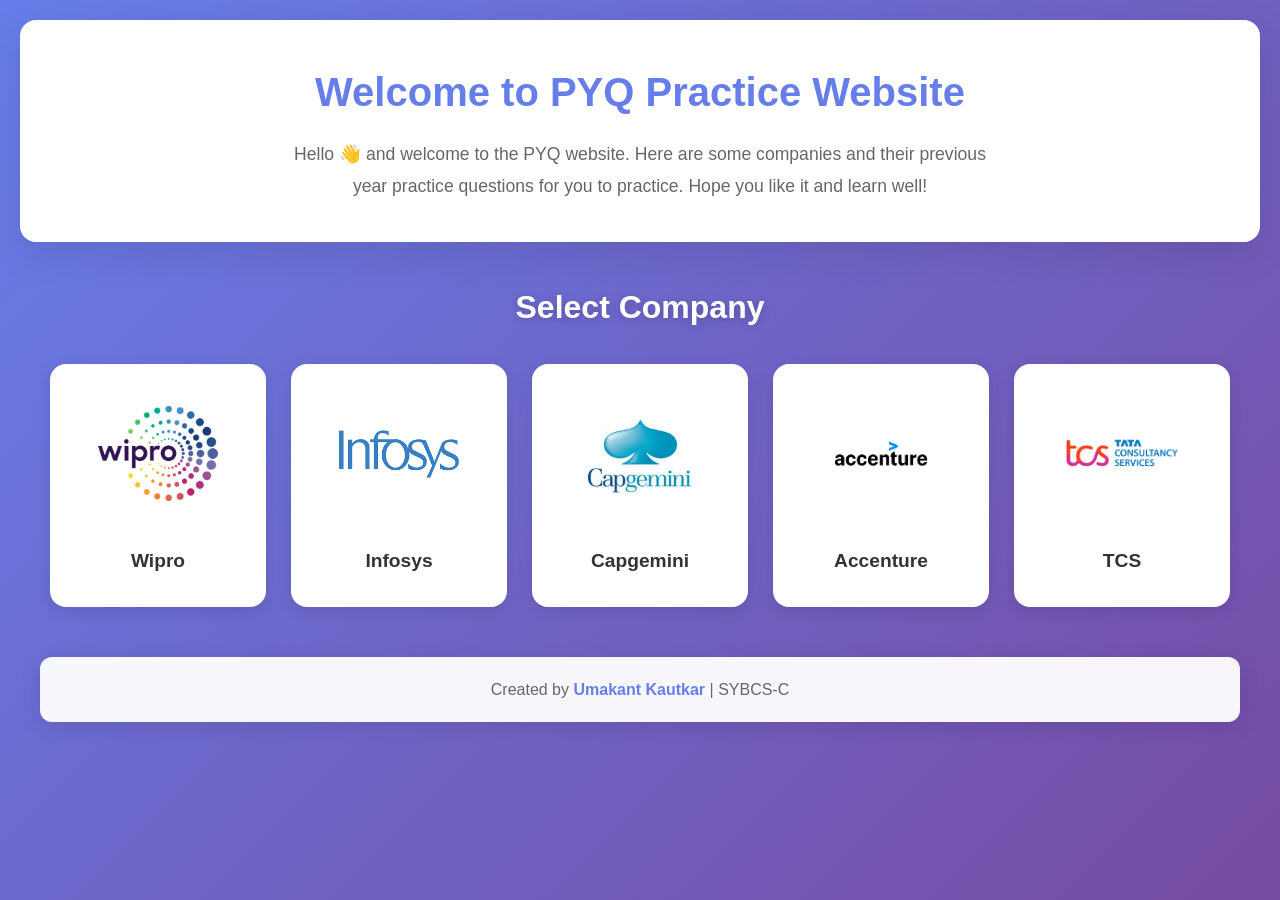
<file: index.html>
<!DOCTYPE html>
<html>
<head>
  <meta charset="UTF-8">
  <meta name="viewport" content="width=device-width, initial-scale=1.0">
  
    <link rel="stylesheet" href="style.css">
</head>
<body>
<header>
  <h1>Welcome to PYQ Practice Website</h1>
  <p class="subtitle">
    Hello 👋 and welcome to the PYQ website.  
    Here are some companies and their previous year practice questions for you to practice.  
    Hope you like it and learn well!
  </p>
</header>

<h2>Select Company</h2>

<div class="grid">
  <div class="box" onclick="chooseCompany('wipro')">
    <img src="Wipro.png">
    <p>Wipro</p>
  </div>

  <div class="box" onclick="chooseCompany('infosys')">
    <img src="infosys.png">
    <p>Infosys</p>
  </div>

  <div class="box" onclick="chooseCompany('capgemini')">
    <img src="capgemini.jpg">
    <p>Capgemini</p>
  </div>

  <div class="box" onclick="chooseCompany('accenture')">
    <img src="accenture.png">
    <p>Accenture</p>
  </div>

  <div class="box" onclick="chooseCompany('tcs')">
    <img src="tcs.png">
    <p>TCS</p>
  </div>
</div>

<footer>
  <p>Created by <b>Umakant Kautkar</b> | SYBCS-C</p>
</footer>

<script src="script.js"></script>
</body>
</html>
</file>
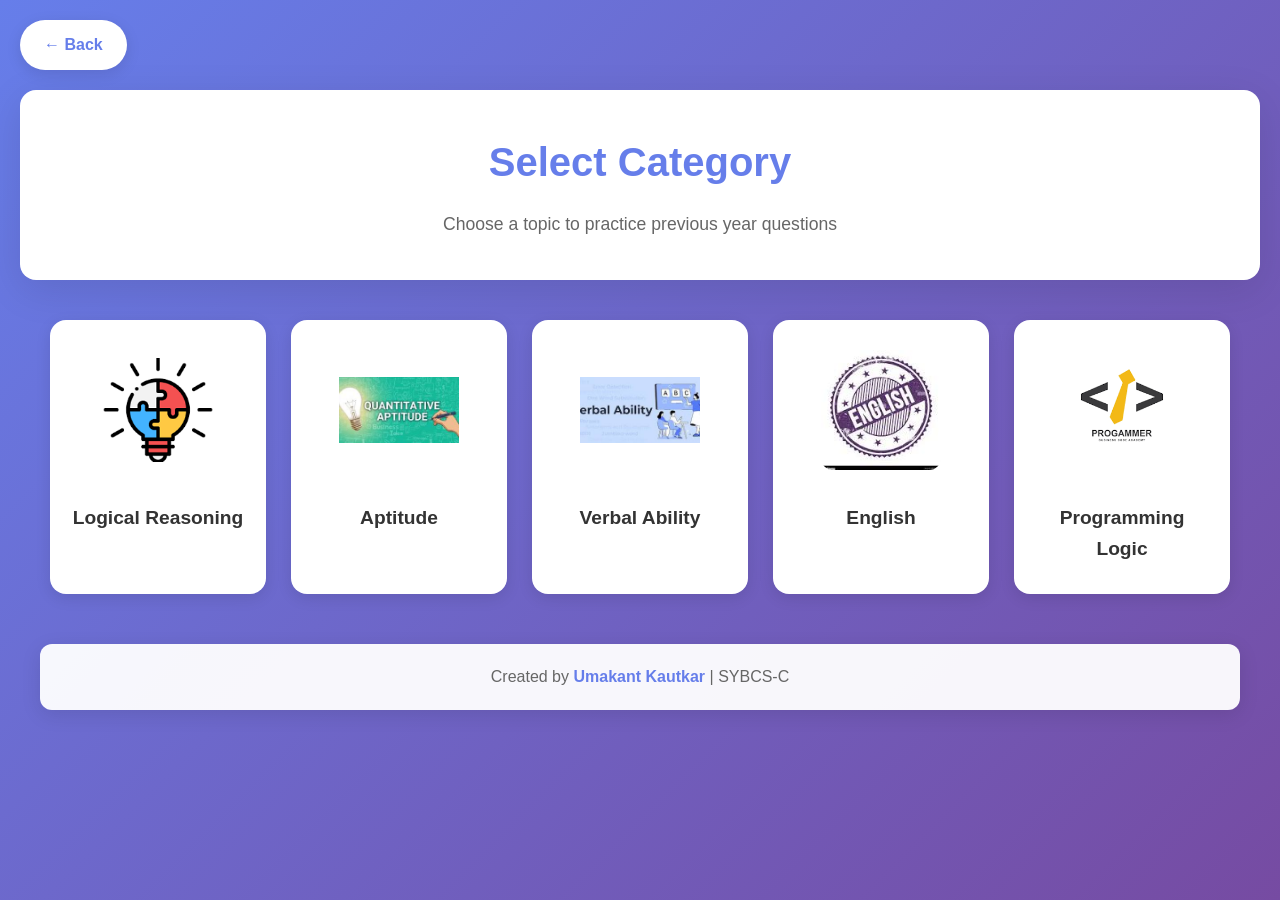
<file: categories.html>
<!DOCTYPE html>
<html lang="en">
<head>
  <title>Select Category</title>
  <meta charset="UTF-8">
  <meta name="viewport" content="width=device-width, initial-scale=1.0">
  <link rel="stylesheet" href="style.css">
</head>

<body>

  <div class="back-btn" onclick="goBack()">&#8592; Back</div>

  <header>
    <h1>Select Category</h1>
    <p class="subtitle">Choose a topic to practice previous year questions</p>
  </header>

  <section class="grid">

    <div class="box" onclick="chooseCategory('reasoning')">
      <img src="logical reasoning.png" alt="Logical Reasoning">
      <p>Logical Reasoning</p>
    </div>

    <div class="box" onclick="chooseCategory('aptitude')">
      <img src="aptitude.jpg" alt="Aptitude">
      <p>Aptitude</p>
    </div>

    <div class="box" onclick="chooseCategory('verbal')">
      <img src="verbal ability.jpg" alt="Verbal Ability">
      <p>Verbal Ability</p>
    </div>

    <div class="box" onclick="chooseCategory('english')">
      <img src="english.jpg" alt="English">
      <p>English</p>
    </div>

    <div class="box" onclick="chooseCategory('programming')">
      <img src="programming logic.png" alt="Programming Logic">
      <p>Programming Logic</p>
    </div>

  </section>

  <footer>
    Created by <b>Umakant Kautkar</b> | SYBCS-C
  </footer>

  <script src="script.js"></script>
</body>
</html>
</file>
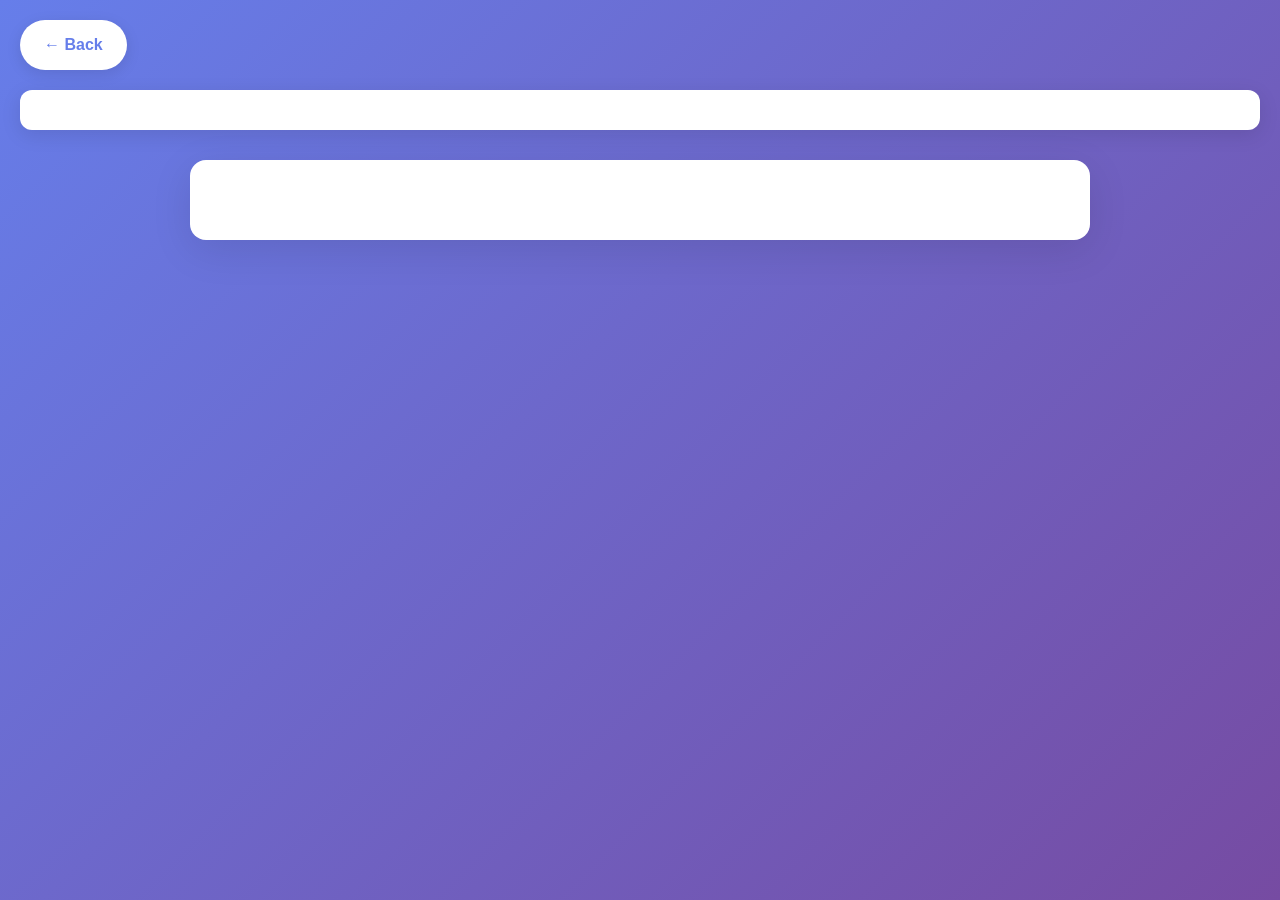
<file: questions.html>
<!DOCTYPE html>
<html>
<head>
  <title>Questions</title>
  <meta name="viewport" content="width=device-width, initial-scale=1.0">

  <link rel="stylesheet" href="style.css">
</head>
<body>
  <div class="back-btn" onclick="goBack()">
  &#8592; Back
</div>


<h2 id="heading"></h2>
<pre id="questions"></pre>
<div id="questions" class="question-area"></div>


<script src="script.js"></script>
</body>
</html>
</file>
<file: style.css>
/* ========== RESET & BASE ========== */
* {
  margin: 0;
  padding: 0;
  box-sizing: border-box;
}

body {
  font-family: -apple-system, BlinkMacSystemFont, 'Segoe UI', Roboto, Oxygen, Ubuntu, Cantarell, sans-serif;
  background: linear-gradient(135deg, #667eea 0%, #764ba2 100%);
  min-height: 100vh;
  padding: 20px;
  color: #333;
  line-height: 1.6;
}

/* ========== HEADER ========== */
header {
  background: white;
  padding: 40px 30px;
  border-radius: 16px;
  box-shadow: 0 10px 40px rgba(0, 0, 0, 0.1);
  margin-bottom: 40px;
  text-align: center;
  animation: fadeInDown 0.6s ease;
}

header h1 {
  font-size: 2.5rem;
  color: #667eea;
  margin-bottom: 15px;
  font-weight: 700;
}

.subtitle {
  font-size: 1.1rem;
  color: #666;
  max-width: 700px;
  margin: 0 auto;
  line-height: 1.8;
}

/* ========== HEADINGS ========== */
h2 {
  color: white;
  font-size: 2rem;
  text-align: center;
  margin-bottom: 30px;
  text-shadow: 0 2px 10px rgba(0, 0, 0, 0.2);
  font-weight: 600;
}

#heading {
  background: white;
  color: #667eea;
  padding: 20px;
  border-radius: 12px;
  box-shadow: 0 5px 20px rgba(0, 0, 0, 0.1);
  margin-bottom: 30px;
}

/* ========== BACK BUTTON ========== */
.back-btn {
  display: inline-block;
  background: white;
  color: #667eea;
  padding: 12px 24px;
  border-radius: 50px;
  margin-bottom: 20px;
  cursor: pointer;
  font-weight: 600;
  font-size: 1rem;
  box-shadow: 0 4px 15px rgba(0, 0, 0, 0.1);
  transition: all 0.3s ease;
}

.back-btn:hover {
  background: #667eea;
  color: white;
  transform: translateX(-5px);
  box-shadow: 0 6px 20px rgba(102, 126, 234, 0.4);
}

/* ========== GRID LAYOUT ========== */
.grid {
  display: grid;
  grid-template-columns: repeat(auto-fit, minmax(200px, 1fr));
  gap: 25px;
  max-width: 1200px;
  margin: 0 auto 50px;
  padding: 0 10px;
}

/* ========== COMPANY/CATEGORY BOXES ========== */
.box {
  background: white;
  border-radius: 16px;
  padding: 30px 20px;
  text-align: center;
  cursor: pointer;
  transition: all 0.3s cubic-bezier(0.4, 0, 0.2, 1);
  box-shadow: 0 4px 15px rgba(0, 0, 0, 0.1);
  position: relative;
  overflow: hidden;
}

.box::before {
  content: '';
  position: absolute;
  top: 0;
  left: 0;
  width: 100%;
  height: 100%;
  background: linear-gradient(135deg, #667eea 0%, #764ba2 100%);
  opacity: 0;
  transition: opacity 0.3s ease;
  z-index: 0;
}

.box:hover::before {
  opacity: 0.1;
}

.box:hover {
  transform: translateY(-10px) scale(1.02);
  box-shadow: 0 15px 40px rgba(102, 126, 234, 0.3);
}

.box img {
  width: 120px;
  height: 120px;
  object-fit: contain;
  margin-bottom: 15px;
  border-radius: 12px;
  position: relative;
  z-index: 1;
  transition: transform 0.3s ease;
}

.box:hover img {
  transform: scale(1.1);
}

.box p {
  font-size: 1.2rem;
  font-weight: 600;
  color: #333;
  position: relative;
  z-index: 1;
  margin-top: 10px;
}

/* ========== QUESTIONS AREA ========== */
.question-area {
  background: white;
  padding: 40px;
  border-radius: 16px;
  box-shadow: 0 10px 40px rgba(0, 0, 0, 0.1);
  max-width: 900px;
  margin: 0 auto 40px;
  line-height: 1.8;
  font-size: 1.05rem;
}

#questions {
  white-space: pre-wrap;
  font-family: 'Segoe UI', Tahoma, Geneva, Verdana, sans-serif;
  color: #444;
}

/* ========== FOOTER ========== */
footer {
  background: rgba(255, 255, 255, 0.95);
  padding: 20px;
  text-align: center;
  border-radius: 12px;
  box-shadow: 0 5px 20px rgba(0, 0, 0, 0.1);
  max-width: 1200px;
  margin: 0 auto;
  font-size: 1rem;
  color: #666;
}

footer b {
  color: #667eea;
  font-weight: 700;
}

/* ========== ANIMATIONS ========== */
@keyframes fadeInDown {
  from {
    opacity: 0;
    transform: translateY(-20px);
  }
  to {
    opacity: 1;
    transform: translateY(0);
  }
}

/* ========== RESPONSIVE DESIGN ========== */
@media (max-width: 768px) {
  header h1 {
    font-size: 1.8rem;
  }
  
  .subtitle {
    font-size: 1rem;
  }
  
  h2 {
    font-size: 1.5rem;
  }
  
  .grid {
    grid-template-columns: repeat(auto-fit, minmax(150px, 1fr));
    gap: 15px;
  }
  
  .box {
    padding: 20px 15px;
  }
  
  .box img {
    width: 80px;
    height: 80px;
  }
  
  .box p {
    font-size: 1rem;
  }
  
  .question-area {
    padding: 25px;
  }
}

@media (max-width: 480px) {
  body {
    padding: 15px;
  }
  
  header {
    padding: 25px 20px;
  }
  
  header h1 {
    font-size: 1.5rem;
  }
  
  .grid {
    grid-template-columns: 1fr;
  }
  
  .back-btn {
    padding: 10px 20px;
    font-size: 0.9rem;
  }
}

/* ========== LOADING STATES ========== */
.box:active {
  transform: scale(0.98);
  transition: transform 0.1s ease;
}

/* ========== ACCESSIBILITY ========== */
.box:focus {
  outline: 3px solid #667eea;
  outline-offset: 4px;
}

.back-btn:focus {
  outline: 3px solid #667eea;
  outline-offset: 4px;
}
</file>
